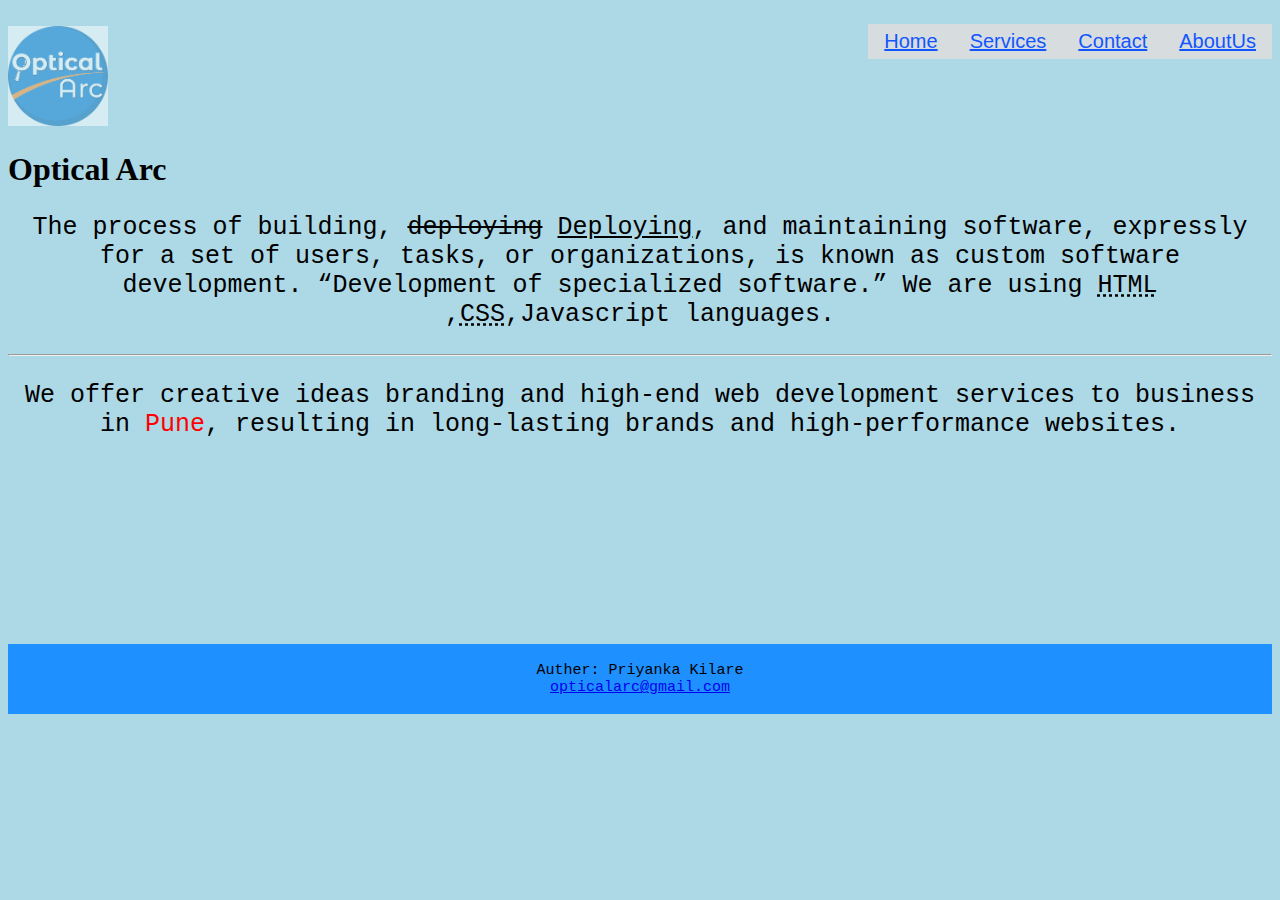
<file: htmlFolder/index.html>
<!DOCTYPE html>
<html lang="en">
<head>
    <meta charset="UTF-8">
    <meta name="viewport" content="width=device-width, initial-scale=1.0">
    <title>Optical Arc</title>
    <style>
        p{
            font-family:courier;
            text-align: center;
            color: black;
            font-size: 15px;
        }
        footer{
            text-align: center;
            padding: 3px;
            background-color: dodgerblue;
            color: white;
        }


    </style>
</head>
<body style="background-color: lightblue; min-width: none;">
   
    <ul style="margin: 50px 30px 75px 50;padding:0; float: right;">

        <li style="display: inline; float:left; display:black; padding:6px; background-color: #dddd;"><a href="index.html" style="color:#1355ff;font:20px Heebo,sans-serif; padding:10px;">Home</a></li>
        <li style="display: inline; float:left; display:black; padding:6px; background-color: #dddd;"><a href="/services.html" style="color:#1355ff;font:20px Heebo,sans-serif; padding:10px;">Services</a></li>
        <li style="display: inline; float:left; display:black; padding:6px; background-color: #dddd;"><a href="/contact.html" style="color:#1355ff;font:20px Heebo,sans-serif; padding:10px;">Contact</a></li>
        <li style="display: inline; float:left; display:black; padding:6px; background-color: #dddd;"><a href="/aboutus.html" style="color:#1355ff;font:20px Heebo,sans-serif; padding:10px;">AboutUs</a></li>
    </ul>
    <br>
    <a href="https://www.opticalarc.com" >
        <img src="./OpticalArcLogo.png" style="text-align: center; opacity: 0.5;" height="100" weight="100" alt="Logo">
    </a>

    <h1>
        Optical Arc
    </h1>
    <p style="font-size:25px;">
        The process of building, <del>deploying</del> <ins>Deploying</ins>, and maintaining software, 
        expressly for a set of users, tasks, or organizations, is known as
         custom software development.
         <q>Development of specialized software.</q>
         We are using <abbr title="Highper text markup language">HTML </abbr>,<abbr title="Cascading style sheat">CSS</abbr>,Javascript languages.
    </p>
    <hr>
    <p style="font-size:25px;">
        We offer creative ideas branding and 
        high-end web development services to business in <span style="color:red;">Pune</span>,
         resulting in long-lasting brands and high-performance websites.
    </p><br><br><br><br><br><br><br><br><br><br>



<footer>
    <p>
        Auther: Priyanka Kilare<br>
        <a href="mailto:priyankakhilare@gmail.com">opticalarc@gmail.com</a>
    </p>
</footer> 
</body>
</html>
</file>
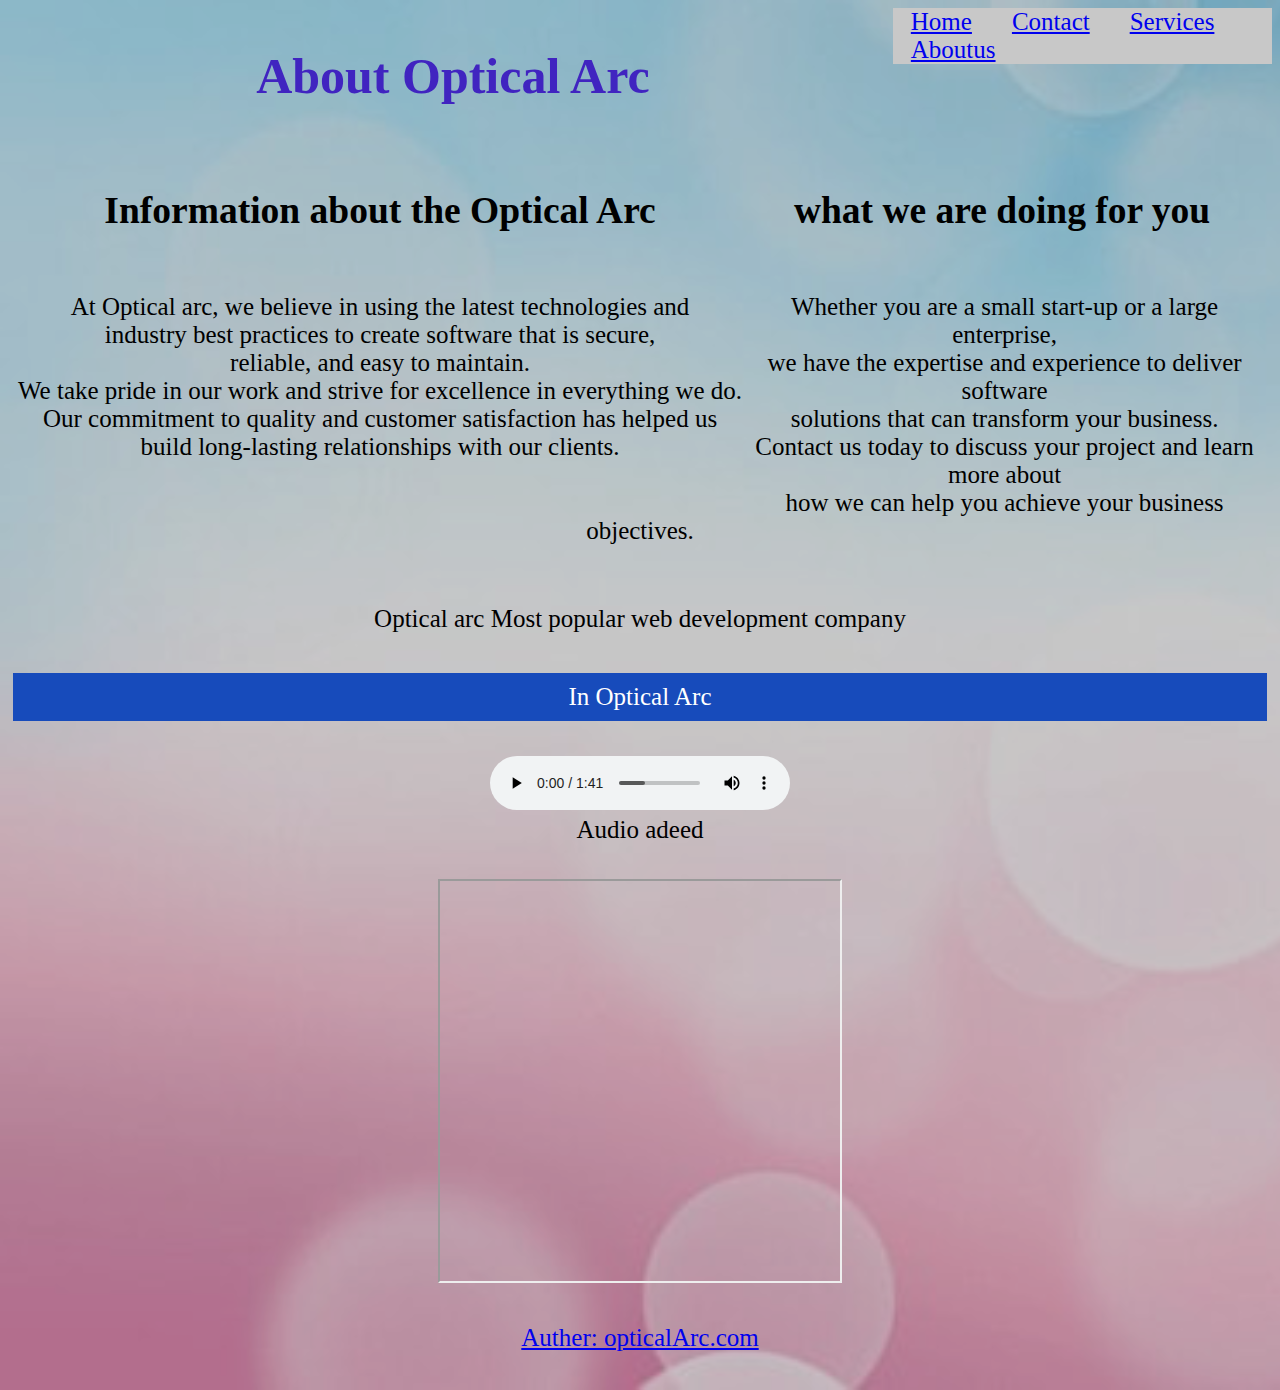
<file: aboutus.html>
<!DOCTYPE html>
<html lang="en">
<head>
    <meta charset="UTF-8">
   
    <title>AboutUs</title>
    <style>
        body{
            
            background-image: url('htmlFolder/paper.jpg');
            background-blend-mode: overlay;
            background-color: rgb(100,100,100, 1.0);
            background-repeat: no-repeat;
            background-size: cover;
        }
        header{
            text-align: center;
            color: rgb(64, 36, 192);
        }
        div{
            text-align: center;
            font-size: 25px;
            padding:5px;
        }

        nav{
            
            float: right;
             margin: 0;
             padding: 0;
             overflow: hidden;
             background-color:rgb(200,200,200); 
             width: 30%;
             color:white;
             
             
        }
            
        a{
            padding: 10px ;
            font-size: 25px;
            margin: 8px;

        }
        

    </style>

</head>
<body>
    
    <nav>
        <a href=".//htmlFolder/index.html">Home</a>  
        <a href="contact.html">Contact</a>  
        <a href="services.html">Services</a>
        <a href="aboutus.html">Aboutus</a>
    </nav>

    <div>
    <header><h1>About Optical Arc</h1></header>
    </div>
    <!--  HOW TO ADD IMAGE FROM GOOGLE USING EMBED TAG

    <div>
        <embed src="https://images.app.goo.gl/6EKxX2SfiuWbEgZn9" type="image/jpg" width="300" height="200">
    </div>
    -->
    <div styles="text-align:center;">
    <article >
        
        <section style="float:left;">
            <div >
                    <div>
                    <h2>Information about the Optical Arc</h2>
                    </div>
            <p>
                At Optical arc, we believe in using the latest technologies and 
                <br>industry best practices to create software that is secure,<br>
                 reliable, and easy to maintain.<br> 
                We take pride in our work and strive for excellence in everything we do.<br>
                Our commitment to quality and customer satisfaction has helped us <br>
                build long-lasting relationships with our clients.
            </p>  
            </div>  
                
        </section>
        
        <section>
            <div> 
       
                <div>
                <h2>what we are doing for you</h2>
                </div>  
            <p>
                Whether you are a small start-up or a large enterprise,<br> 
                we have the expertise and experience to deliver software<br>
                solutions that can transform your business.<br> 
                Contact us today to discuss your project and learn more about <br>
                how we can help you achieve your business objectives.
            </p>
        </div>
        </section>
        <div>   
            <aside>
            <p>Optical arc Most popular web development company</p>
            </aside>
        </div> 
        
    </article>
    </div>
    <div>
    <details style="text-align: center; color:white; background-color: rgb(23, 75, 187); padding: 10px;width:100;">
        
        <summary style="display:block;">In Optical Arc</summary>
        
        <p><pre>Our team of experienced developers, designers, and engineers is passionate about creating software
             that solves complex business problems and helps our clients achieve their goals.
            ore office time will be <time datetime="2023-08-05T09.00">09.00 Am.</time></pre></p>
    </details>
    </div>

	   
    <div>
    <figure>
    <audio controls>
        <source src="upbeat-inspiration-106838.mp3"  type="audio/mp3">
    </audio>
    <figcaption>Audio adeed</figcaption>
    </figure>
    </div>
    
    <!-- HOW TO ADD AUDIO FILES FROM GOOGLE
    
    -->
             
    <div>
        <!-- <figure>
         <iframe styles="text-align:center;"width="500" height="500" src="https://www.youtube.com/embed/rGdG8HAbreA" name="iframe_video" allowfullscreen>
         </iframe>
         <figcaption>Video added</figcaption>
        </figure> -->
        <iframe width="400" height="400" src="https://www.youtube.com/embed/X7x3br8yz6g" ></iframe>
    </div>


         
    <div>
    <footer>
        <p><a href="mailTo:priankakhilare80@gmail.com">Auther: opticalArc.com</a></p>
    </footer>
    </div>

    </iframe>
</body>
</html>
</file>
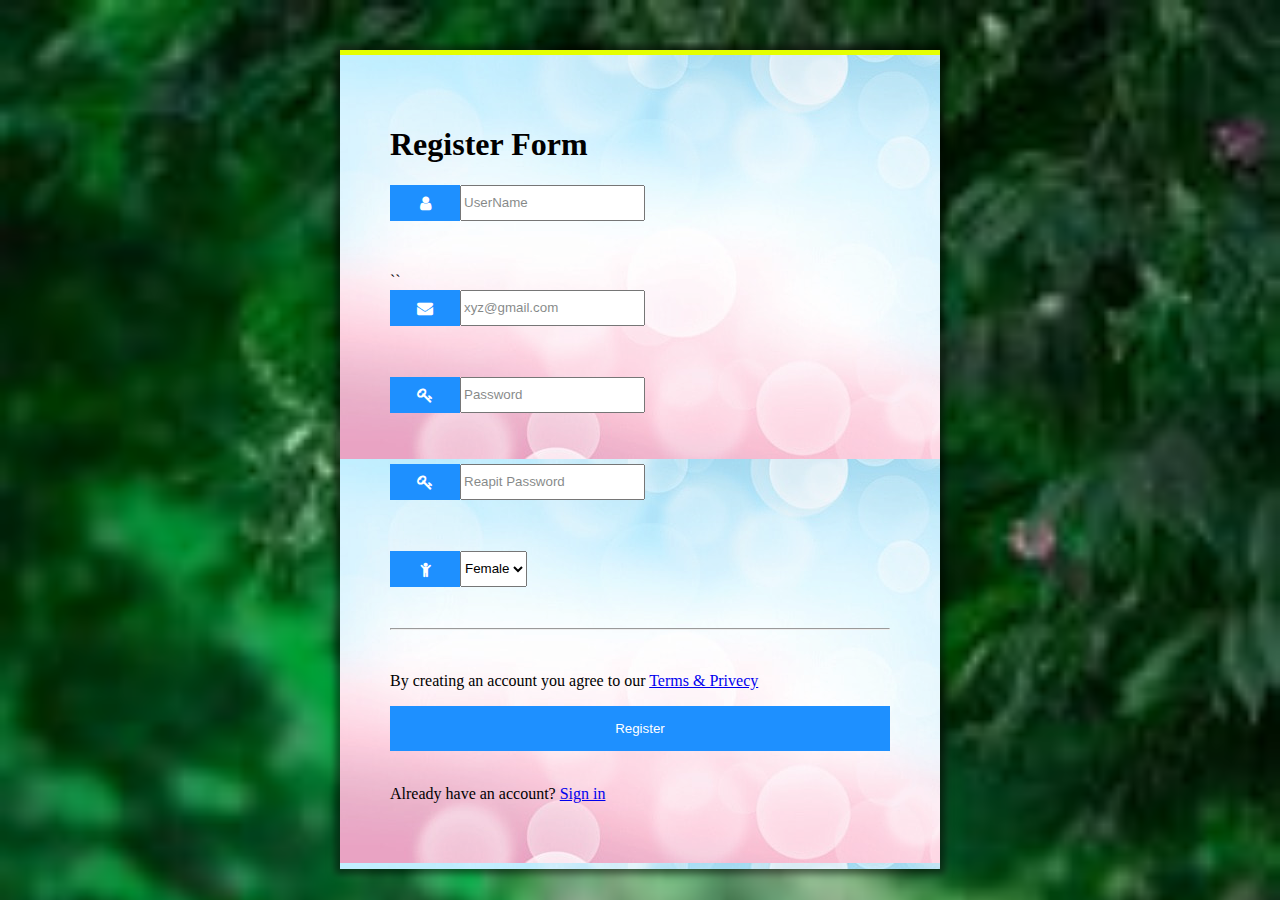
<file: contact.html>
<!DOCTYPE html>
<html lang="en">
<head>
    <meta charset="UTF-8">
    <meta name="viewport" content="width=device-width, initial-scale=1.0">
    <title>Home</title>
    <link rel="stylesheet" href="https://cdnjs.cloudflare.com/ajax/libs/font-awesome/4.7.0/css/font-awesome.min.css">
    <style>
        body{
            
           
            background-image: url('htmlFolder/nature.jpg');
            background-size: cover;
            background-repeat: no-repeat;
            
            
        }
        
        .container{
            background-image: url('htmlFolder/paper.jpg');
            background-color: rgb(255,255,255,0.2);
            background-blend-mode: overlay;
        
            width: 500px;
            padding: 50px;
            margin: 50px auto 0;
            border-top: 5px solid rgb(229, 255, 0);
            box-shadow: 0 0 7px 5px rgb(0,0,0,0.5);

        }
        button{
            background-color: dodgerblue;
            color: white;
            padding: 15px 20px;
            border: none;
            width: 100%;
            
        }
        .icon{
            padding: 10px;
            background: dodgerblue;
            color: white;
            min-width: 50px;
            text-align: center;
        }
        .input-container{
            display: flex;
            width: 100%;
            margin-bottom: 15px;
        }
        .input-field:focus{
            border: 2px solid dodgerblue;
        }
        ::placeholder{
            color:rgb(11, 17, 16); opacity:0.5;
        }
    </style>
</head>
<body>
    <div class="container">
    <form  action="https://formsubmit.co/79895b84cf92c2d791bef478a32c2780"  method="post"><!---->
        <h1>Register Form</h1>

        <div class="input-container">
            <!--     <label for="username">UserName</labe>        for label input field-->
            <i class="fa fa-user icon"></i> <!--style="font-size:60px;color:lightblue;text-shadow:2px 2px 4px #000000;"-->
            <input class="input-field" type="text" id="username" name="username" placeholder="UserName" required>
        </div><br><br>``
        <div class="input-container">
            <i class="fa fa-envelope icon"></i>
            <input class="input-field" type="email" id="email" name="email" placeholder="xyz@gmail.com" required>
        </div><br><br>
        <div class="input-container">
            <i class="fa fa-key icon"></i>
            <input class="input-field" type="password" id="psw" value="" name="psw" minlength="5" placeholder="Password"  required>
        </div><br><br>
        <div class="input-container">
            <i class="fa fa-key icon"></i>
            <input class="input-field" type="password" id="repsw" value=""name="repsw" placeholder="Reapit Password" required>
            <span id="messages" style="color:red;"></span>
        </div><br><br>
    <script>
            function myFunction(){
                var a = document.getElementById("psw").value;
                var b = document.getElementById("repsw").value;
                if(a!=b)
                {
                    document.getElementById("messages").innerHTML="Password not same ReEnterPassword";
                    return false;
                }
            }
    </script>
        <div class="input-container">
            <i class="fa fa-child icon"></i>
            <select name="gender" id="gender">
                <option value="Female">Female</option>
                <option value="Male">Male</option>
                <option value="Other">Other</Option>
            </select>
        </div><br>
        
        
        <hr><br>
        <p> By creating an account you agree to our <a href="Termsprivacy.html" required>Terms & Privecy</a></p>

        <button type="submit" class="btn" onclick="return myFunction()">Register</button><br><br>

        <p>Already have an account? <a href="loginPage.html">Sign in</a></p>

        
    </form>
    </div>

    
</body>
</html>
</file>
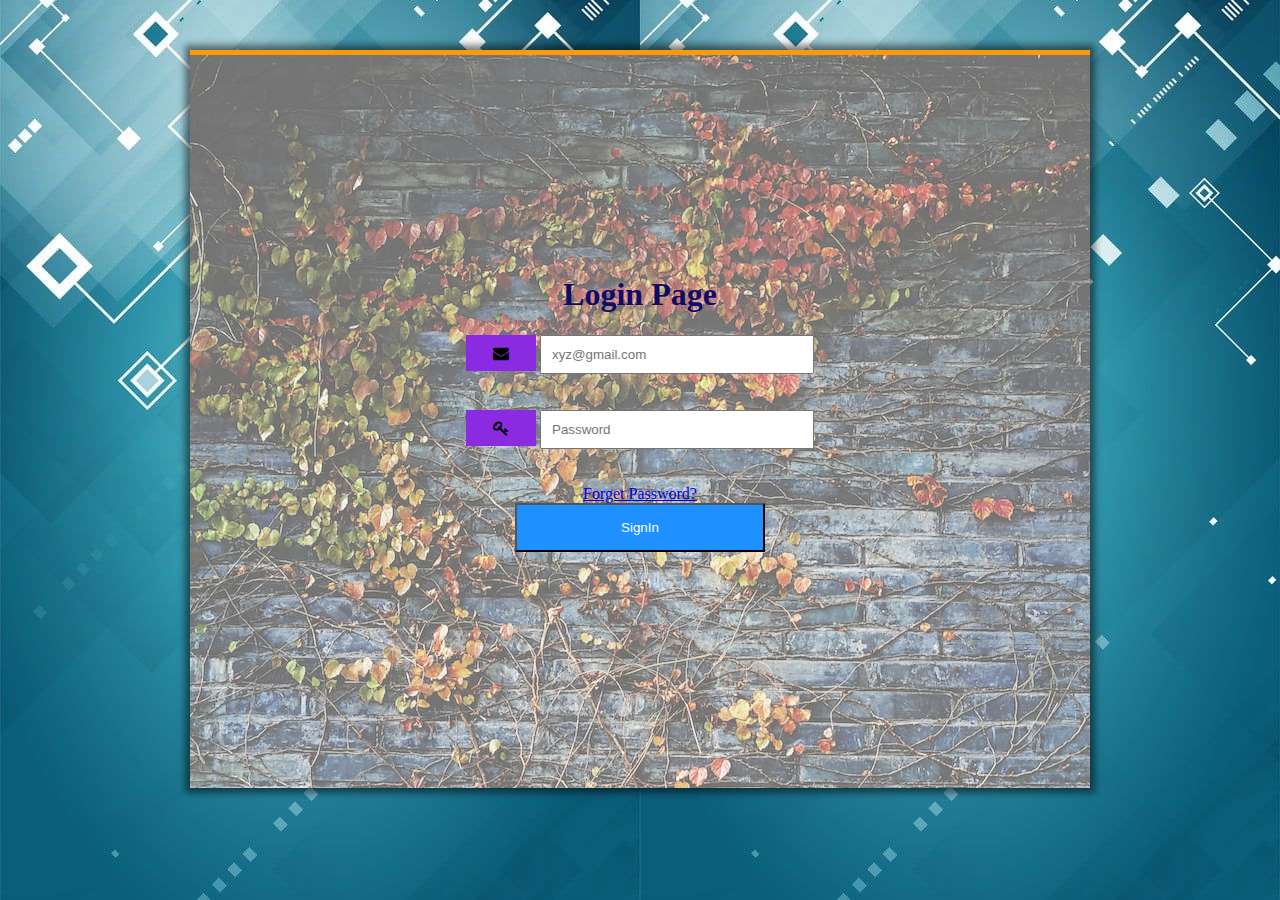
<file: loginPage.html>
<!DOCTYPE html>
<html lang="en">
<head>
    <meta charset="UTF-8">
    <meta name="viewport" content="width=device-width, initial-scale=1.0">
    <title>Login Page</title>
    <link rel="stylesheet" href="https://cdnjs.cloudflare.com/ajax/libs/font-awesome/4.7.0/css/font-awesome.min.css">
    <style>
        body{
            background-image: url('htmlFolder/light.jpg');
            background-repeat: repeat;
            background-color: rgb(255,255,255,0);
            background-blend-mode: overlay;
        }
        .icon{
            min-width: 50px;
            padding: 10px;
            text-align: center;
            background-color: blueviolet;
        }
        .container{
            text-align: center;
            background-image: url('htmlFolder/natural.jpg');
            background-color:rgb(255,255,255,0.4);
            background-blend-mode: overlay;
            width: 500px;
            padding: 200px;
            margin: 50px auto 0;
            border-top: 5px solid rgb(255, 153, 0);
            box-shadow: 0 0 7px 5px rgb(0,0,0,0.5);

        }
        input{
            min-width: 50px;
            width:50%;
            padding: 10px;
        }
        button{
            background-color: dodgerblue;
            color:white;
            padding: 15px 20px;
            width: 50%;
        }


    </style>
</head>
<body>
   <div class="container">
    
    <form action="https://formsubmit.co/79895b84cf92c2d791bef478a32c2780" method="post">
        <div><h1 style="color:rgb(18, 9, 102)">Login Page</h1></div>
        <div>
        <i class="fa fa-envelope icon"></i>
        <input type="email" name="email" id="emaill" placeholder="xyz@gmail.com" required>
        </div><br><br>
        <div>
            <i class="fa fa-key icon"></i>
            <input type="password" name="password" id="password" placeholder="Password" required>
        </div><br><br>
        <div>
            <a href="#" style="float:center;">Forget Password?</a>
        </div>
        <div>
            <button type="submit" class="btn">SignIn</button>
        </div><br><br>
    </div>
    </form>

    
</body>
</html>
</file>
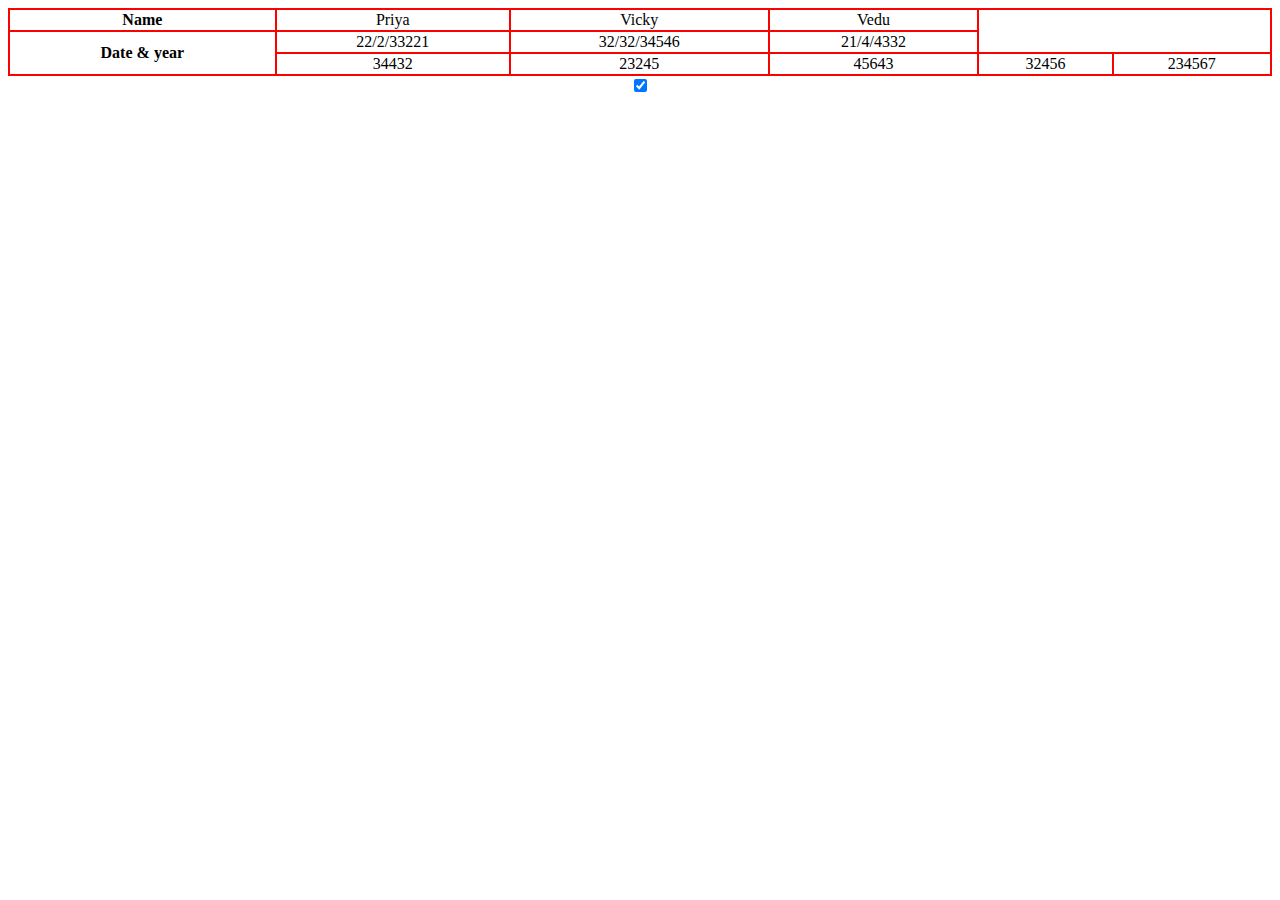
<file: practise.html>
<!DOCTYPE html>
<html lang="en">
<head>
    <meta charset="UTF-8">
    <meta name="viewport" content="width=device-width, initial-scale=1.0">
    <title>Document</title>

    <style>
        body{
            background-color: white;
            text-align: center;
        }
        .switch {
          position: relative;
          display: inline-block;
          width: 600px;
          height: 300px;
        }
        .slider.round {
  border-radius: 34px;
}

.slider.round:before {
  border-radius: 50%;
}
td,th{
  border: 2px solid red;
}
    </style>   
</head>
<body>
  
  <table style="border-collapse: collapse; width:100%; border: 2px solid red;">
    <tr>
      <th>Name</th>
      <td>Priya</td>
      <td>Vicky</td>
      <td>Vedu</td>
    </tr>
    <tr>
      <th rowspan="2">Date & year</th>
      <td>22/2/33221</td>
      <td>32/32/34546</td>
      <td>21/4/4332</td>
    </tr>
    <tr>
      <td>34432</td>
      <td>23245</td>
      <td>45643</td>
      <td>32456</td>
      <td>234567</td>
    </tr>
  </table>
    <label class="switch">
        <input type="checkbox" checked>
        <span class="slider round"></span>
      </label>
      
</body>
</html>
</file>
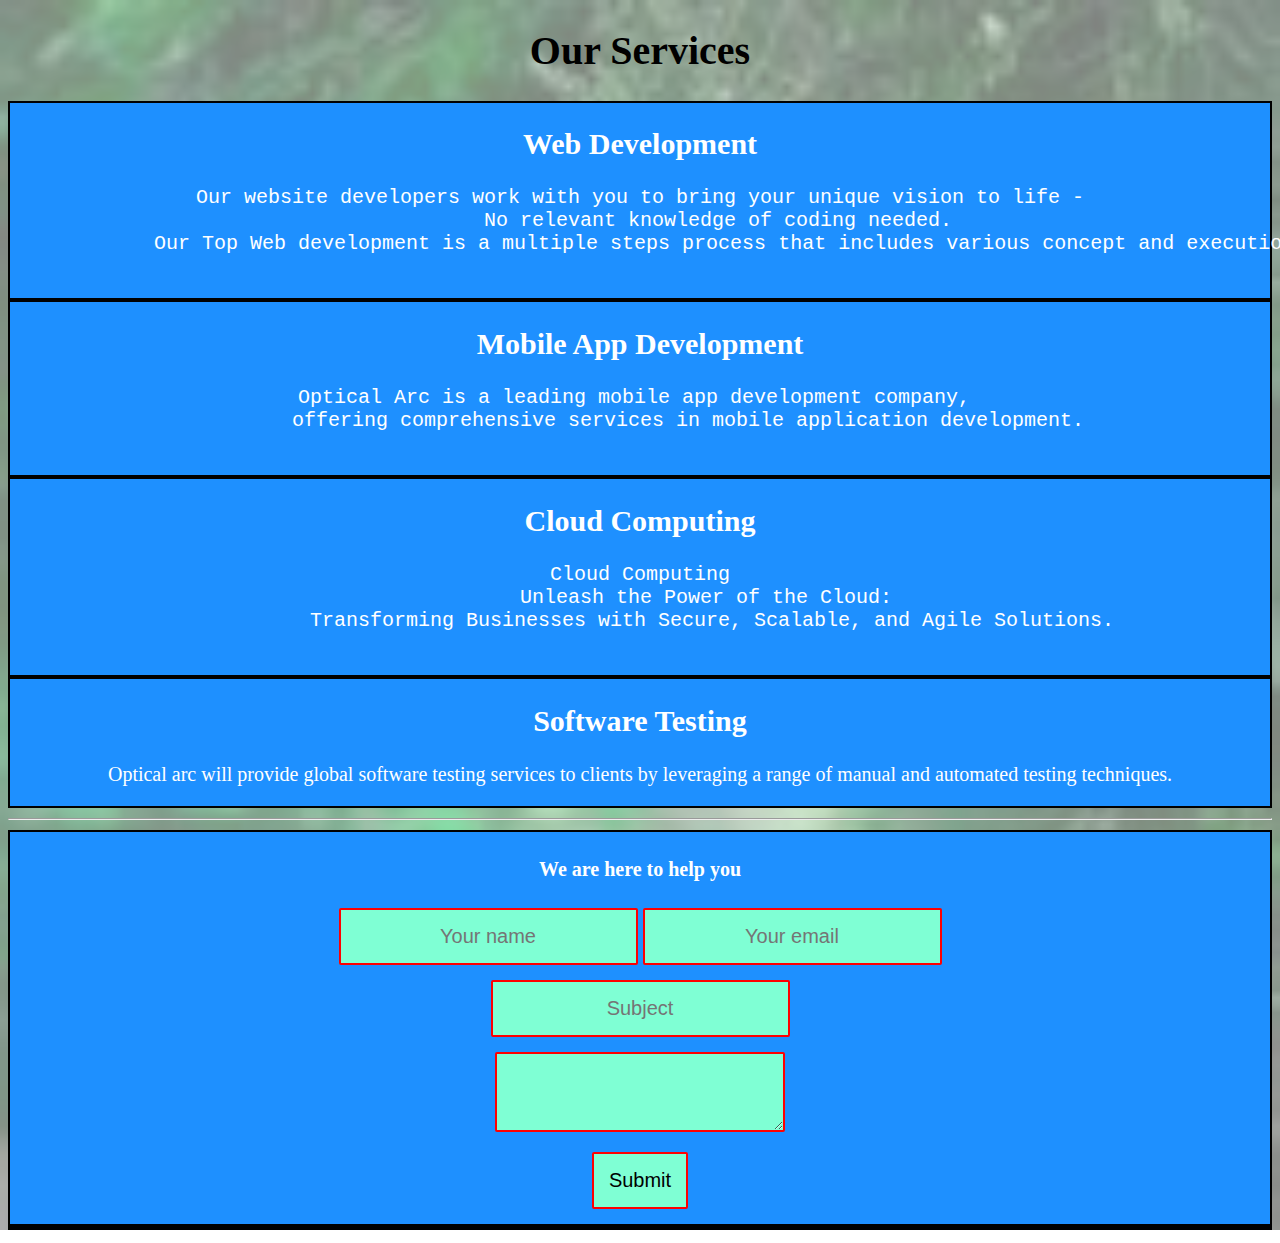
<file: services.html>
<!DOCTYPE html>
<html lang="en">
<head>
    <meta charset="UTF-8">
    <meta name="viewport" content="width=device-width, initial-scale=1.0">
    <title>Services</title>
    <style>
        body{
            background-image: url('htmlFolder/nature.jpg') ;
            background-color: rgb(255,255,255,0.5);
            background-blend-mode: overlay;
            background-repeat: no-repeat;
            background-size: cover;
            height:100px;
            width:auto;
            text-align: center;
            font-size: 20px;
        }
        div{
            background-color: dodgerblue;
            color: white;
            width: auto;
            text-align: center;      
            border: 2px solid black;  
        }
        input,textarea{
            background-color: aquamarine;
            border-radius: 2px;
            border: 2px solid red;
            text-align: center;
            padding: 15px;
            font-size: 20px;
            margin-bottom: 15px;
        }
        
    </style>

</head>
<body>
    
    <h1>Our Services</h1>
    
    <div><article>
        <h2>Web Development</h2>
        <section>
        <p><pre>Our website developers work with you to bring your unique vision to life -
             No relevant knowledge of coding needed.
            Our Top Web development is a multiple steps process that includes various concept and execution stages. 
        </pre></p>
        </section>
        </article>
 
    </div>
    <div>
        <h2> Mobile App Development</h2>
        <p style="font-size:20px"><pre>Optical Arc is a leading mobile app development company, 
        offering comprehensive services in mobile application development.
         </pre></p>
    </div>
    <div>
        <h2>Cloud Computing</h2>
        <p><pre>Cloud Computing
            Unleash the Power of the Cloud: 
            Transforming Businesses with Secure, Scalable, and Agile Solutions.
        </pre></p>
    </div>
    <div>
        <h2>Software Testing</h2>
        <p>Optical arc will provide global software testing services to
             clients by leveraging a range of manual and automated testing techniques.</p>
    </div>
    <hr>

    <div>
        <form action="https://formsubmit.co/priyankakhilare80@gmail.com" method="post">
        <h4>We are here to help you</h4>
        <section>
            <input type="text" name="your name" class="your name" placeholder="Your name">
            <input type="email" name="email" class="email" placeholder="Your email"><br>
            <input type="text" name="subject" class="subject"placeholder="Subject"><br>
            <textarea id="msg" name="msg" row="4" col="50" placeholder="Massage"> </textarea><br>
            
            <input type="submit" name="Submit" >
        </section>
        </form>
    <div>    
    
        

</body>
</html>
</file>
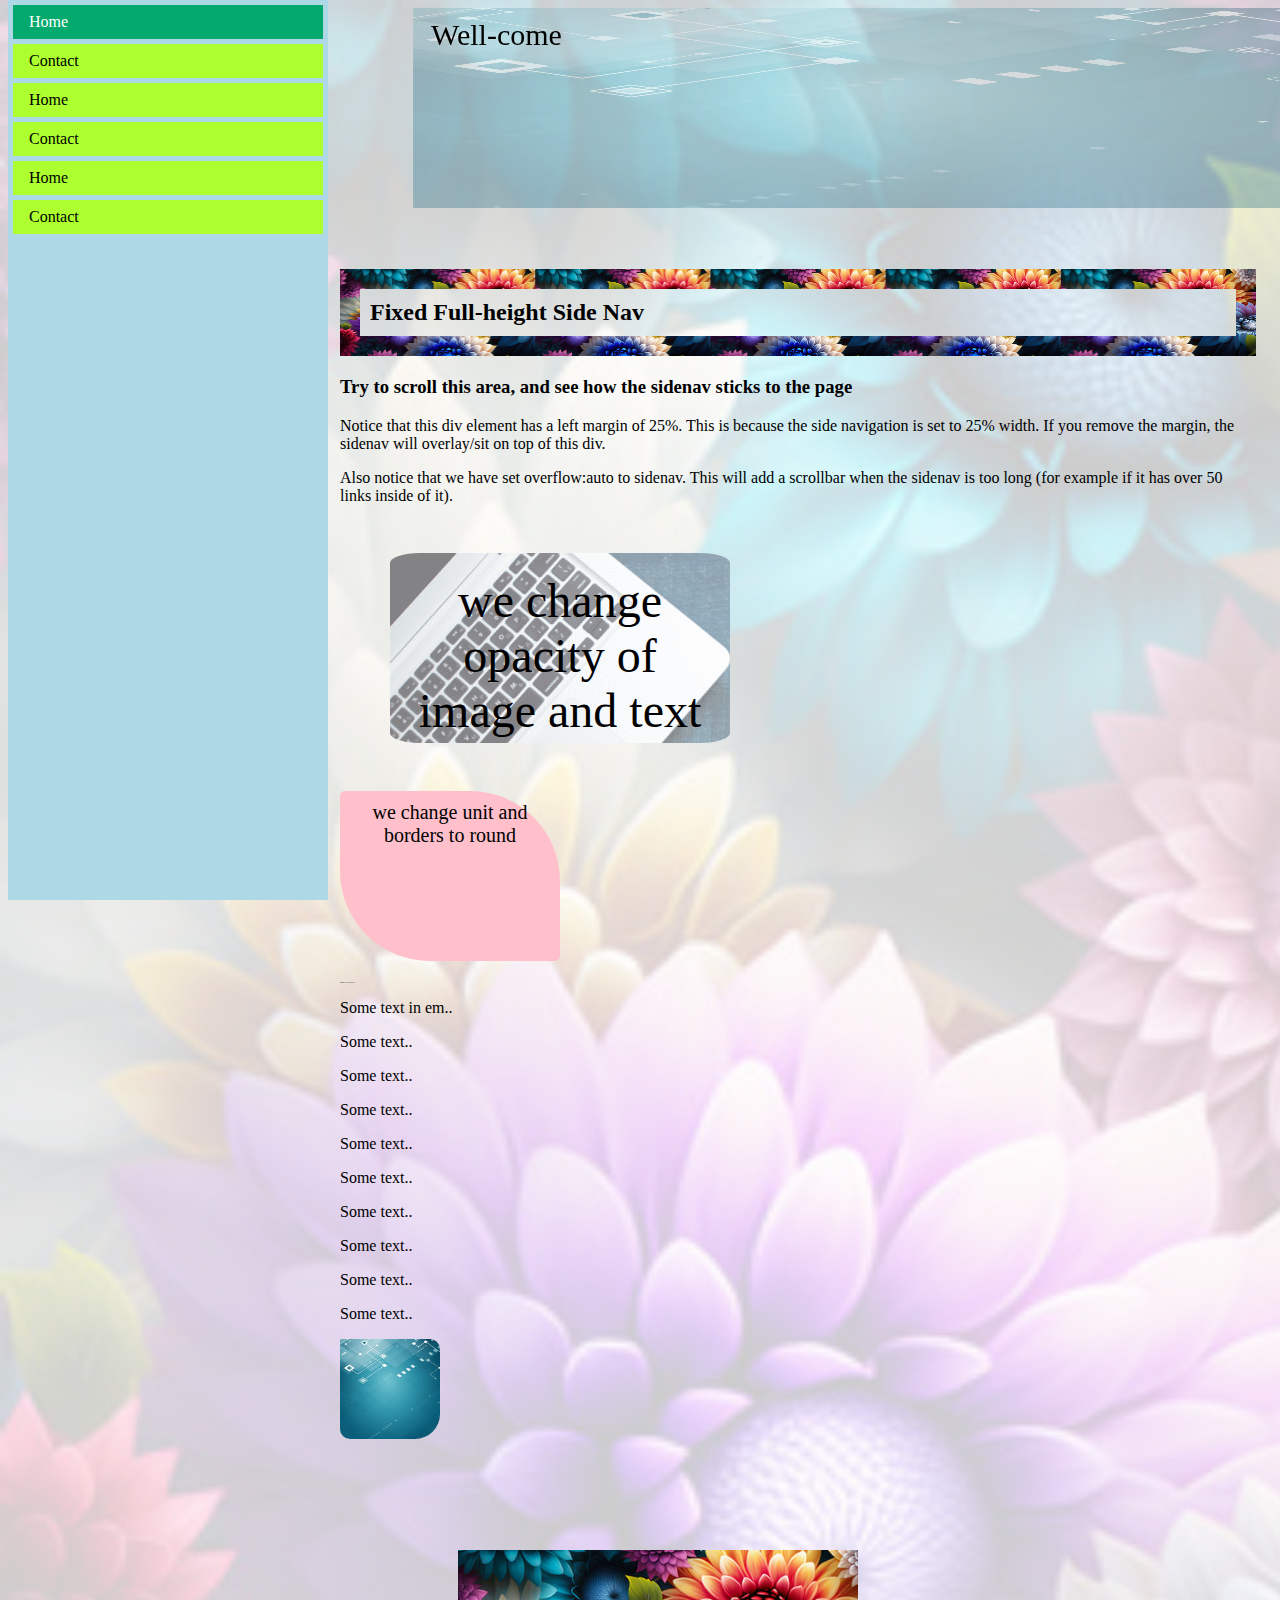
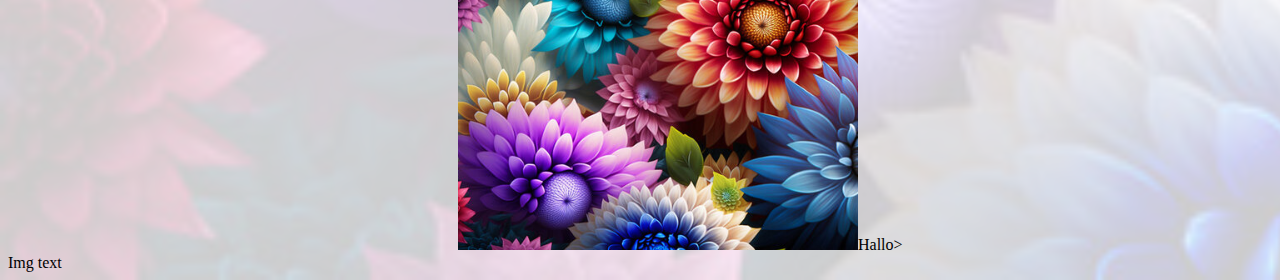
<file: CssImplimentation/cssBasick1.html>
<!DOCTYPE html>
<html lang="en">
<head>
    <meta charset="UTF-8">
    <meta name="viewport" content="width=device-width, initial-scale=1.0">
    <title>Document</title>
    <link rel="stylesheet" href="cssBasics.css">
    <style>

        .ul {
            top:0;
            list-style-type: none;
            margin: 0px;
            padding: 0px;
            width: 25%;
            background-color: lightblue;
            height: 75%;
            position: fixed;
            overflow: auto;
        }
        li a {
            display: block;
            color: #000;
            padding: 8px 16px;
            text-decoration: none;
        }
        li a.active {
            background-color: #04AA6D;
            color: white;
        }
        li a:hover {
            background-color: gray;
            color: white;
        }
        .dropdown{
            position: relative;
            /* display: inline-block; */
        }
        .dropdown-content{
            position:absolute;
            z-index: 1;
            display: none;
            background-color: aqua;
            min-width:150px;
            /* box-shadow: 0px 8px 16px 0px rgba(0,0,0,0.2); */
        }
        .dropdown-content a{
            display: block;
            padding: 10px 15px;
            color:black;
        }
        .dropdown-content a:hover{ background-color: pink;}
        .dropdown:hover .dropdown-content{
            display: block;
        }
        
        .img{
            background-size: cover;
        }
        .textImg{
            text-align: center;
            padding: 10px;
        }
    </style>
    
</head>
<body>

    <div class="container">
        <img  class="img" src="./light.jpg" alt="position applay on image" style="top:0" >
        <div class="img-text">Well-come</div>
    </div>
    
    <!-- /* if z-index has more value is overlap lover value*/ -->
    <br><br>
    <div>
        <ul class="ul" style="height: 100%;">
            <li class="dropdown"><a class="active" href="Home.com">Home</a>
                <div class="dropdown-content">
                    <a href="#">Register</a>
                    <a href="#">Services</a>
                    <a href="#">Logout</a>
                </div>
            </li>
            <li><a href="contact.html">Contact</a></li>
            <li><a href="Home.com">Home</a></li>
            <li><a href="contact.html">Contact</a></li>
            <li><a href="Home.com">Home</a></li>
            <li><a href="contact.html">Contact</a></li> 
        </ul>
    </div>
    <div style="margin-left:25%;padding:1px 16px;height:1000px;">
        <h2 class="border-img">Fixed Full-height Side Nav</h2>
        <h3>Try to scroll this area, and see how the sidenav sticks to the page</h3>
        <p>Notice that this div element has a left margin of 25%. This is because the side navigation is set to 25% width. If you remove the margin, the sidenav will overlay/sit on top of this div.</p>
        <p>Also notice that we have set overflow:auto to sidenav. This will add a scrollbar when the sidenav is too long (for example if it has over 50 links inside of it).</p>
        <p class = "para-border" style="opacity: 1;">we change opacity of image and text</p>
        <p class="para-borderUnit">we change unit and borders to round</p>
        <p style="font-size: 2px;">Some text in pixel..</p>
        <p>Some text in em..</p>
        <p>Some text..</p>
        <p>Some text..</p>
        <p>Some text..</p>
        <p>Some text..</p>
        <p>Some text..</p>
        <p>Some text..</p>
        <p>Some text..</p>
        <p>Some text..</p>
        <p>Some text..</p>
    
        
        <!-- <div>
            <div class="Fdiv">Block with z-index -1</div>
            <div class="Sdiv">Block with z-index -3</div>
            <div class="Tdiv">Block with z-index 2</div>
        </div><br><br><br> -->
      <div class="dropdown " style="width: 100px; height: 100px;">
        <img class="img-drop img-border" src="./light.jpg" alt="nature dropdown">
        <div class="dropdown-content ">
            <img class="img" src="./light.jpg" alt="nature dropdownn">
            <div class="textImg">Dropdown Image large</div>
        </div>
      </div>
      
    </div>
    <div >
        <img class="img-object-fit" src="/CssImplimentation/flowers.jpg" <spam>Hallo</spam>>
        <div>Img text </div>
    </div>
    <!-- <div>
        <img src="/Work.webp" alt="circle image" style="height: 300; width: 300; border-radius: 50%;">
    </div> -->
   
</body>
</file>
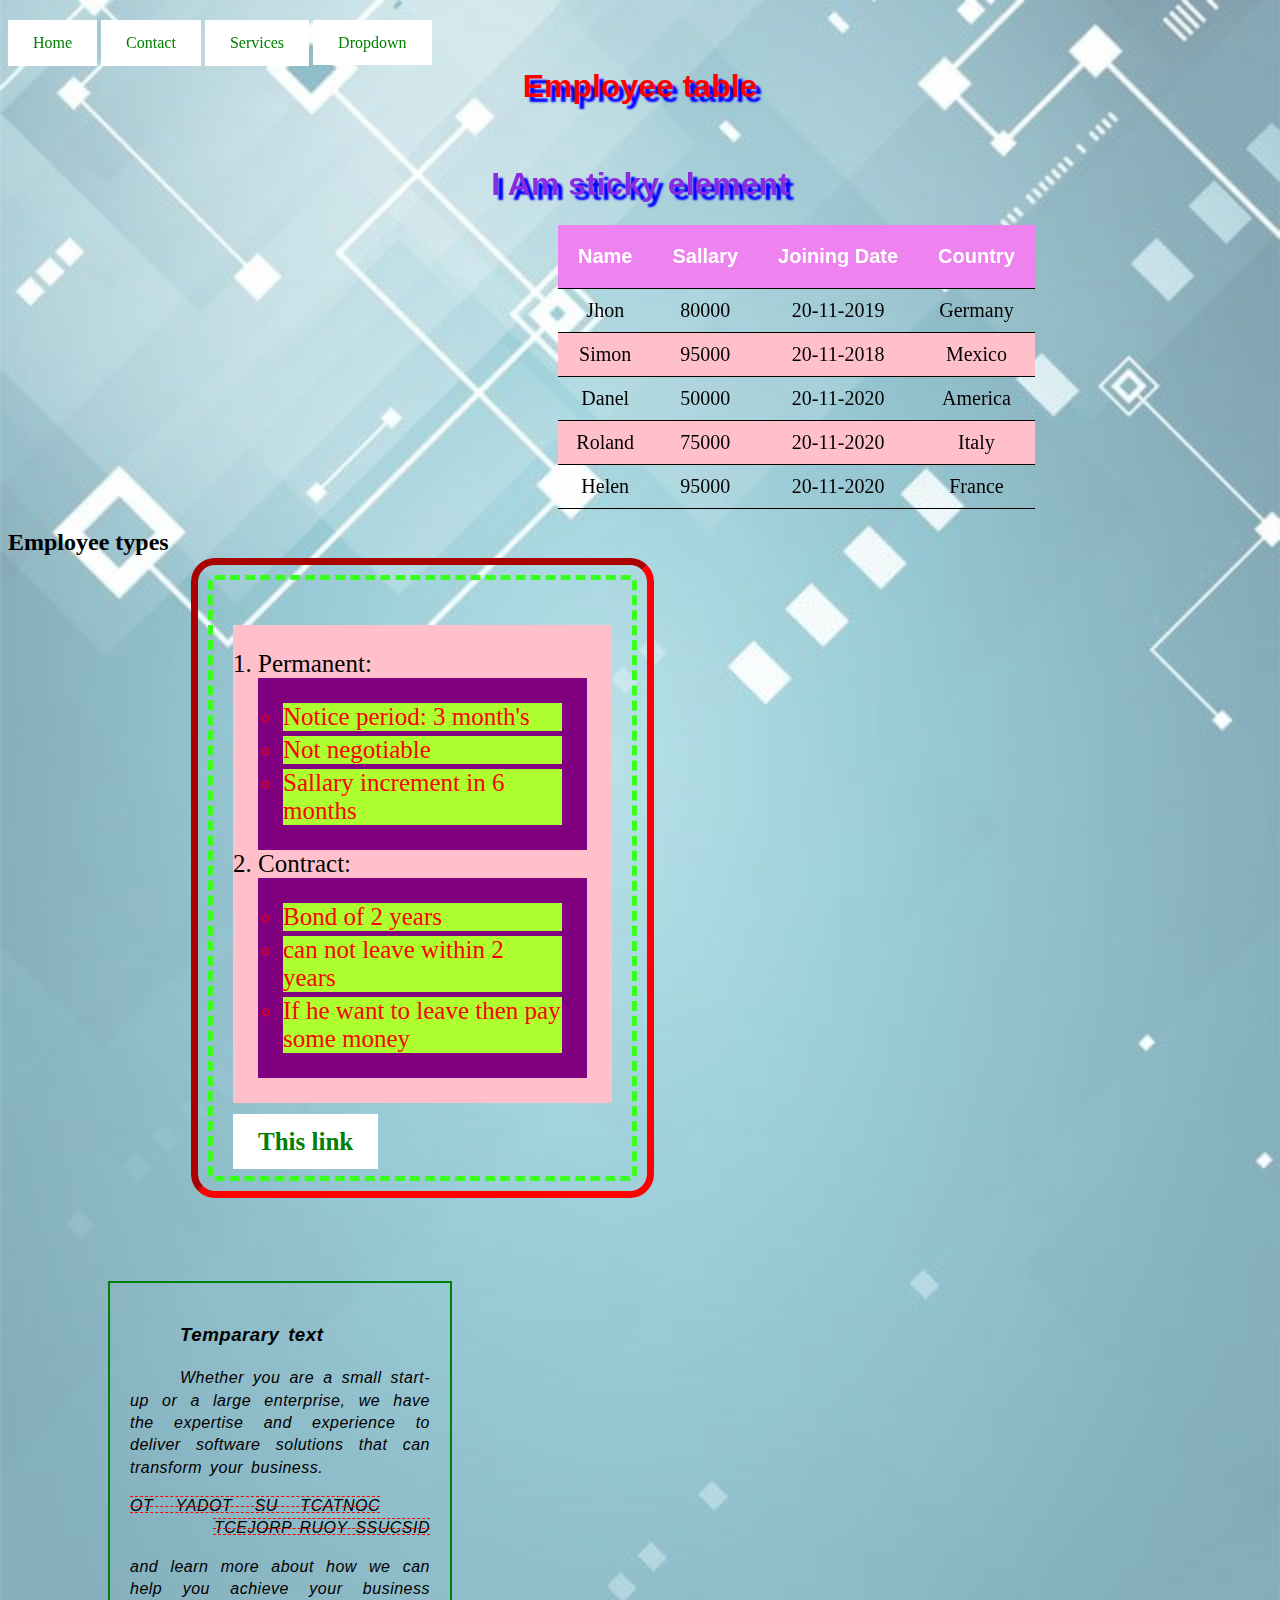
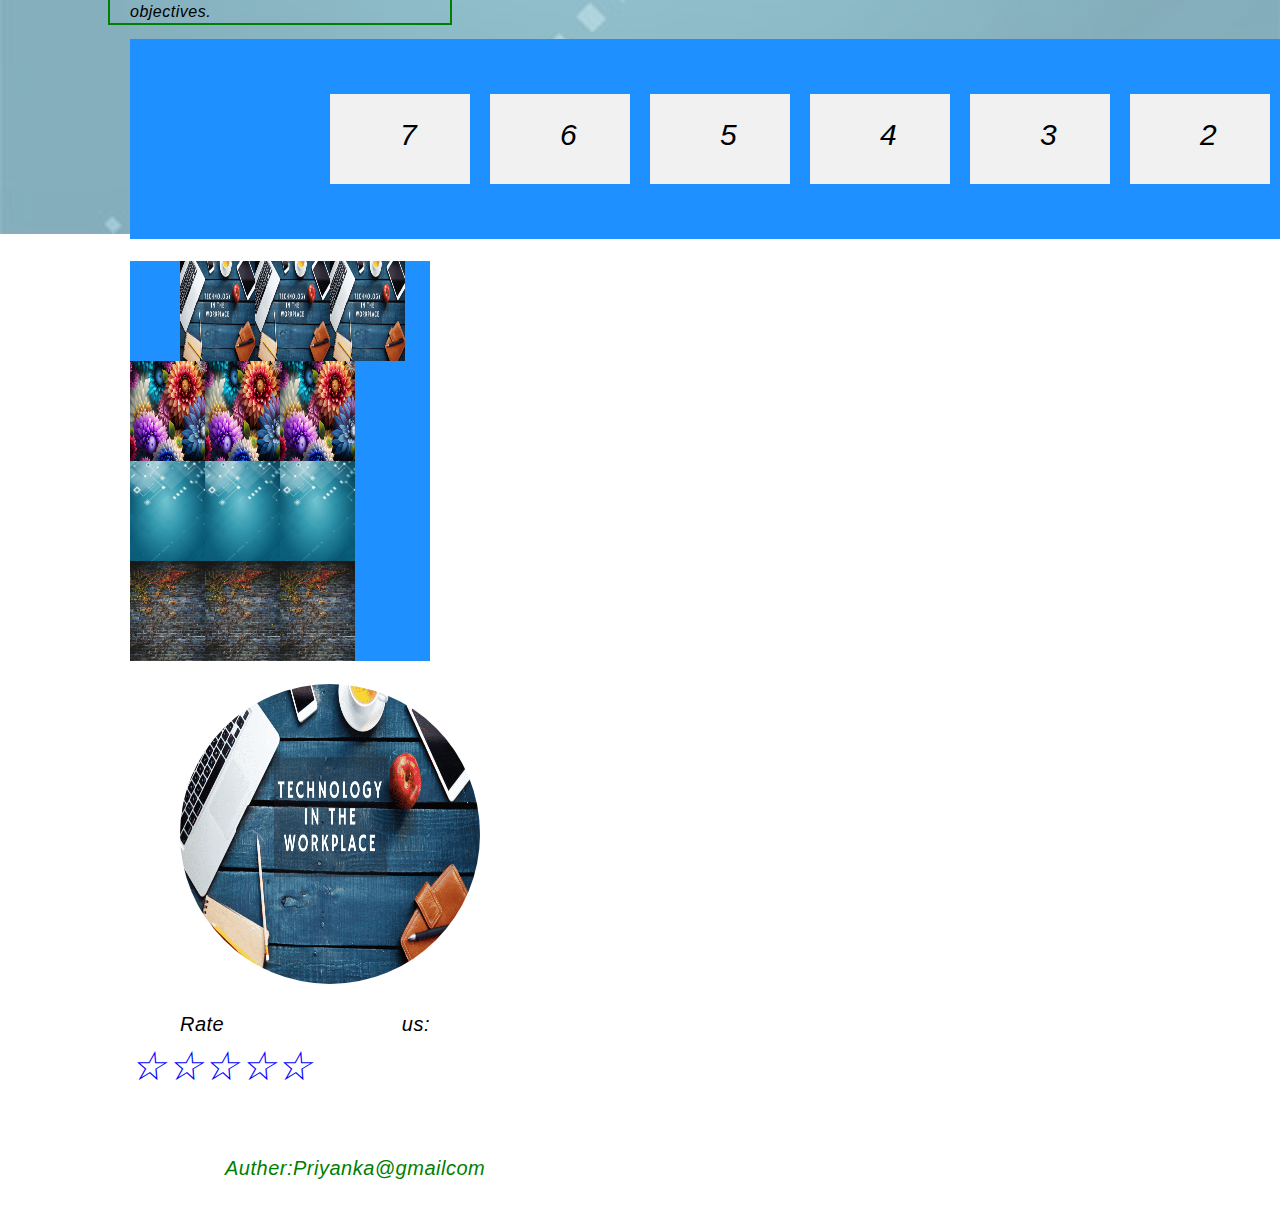
<file: CssImplimentation/cssBasics.html>
<!DOCTYPE html>
<html lang="en">
<head>
    <meta charset="UTF-8">
    <meta name="viewport" content="width=device-width, initial-scale=1.0">
    <title>Document</title>
    <link rel="stylesheet" href="./cssBasics.css">
    <style> /* if we apllay external & internal css then last one who is these will be applay for that ele. */
        h1{
            color:blueviolet;
        }
        tr:hover {
             background-color: yellow;
        }/* highlight table rows when mouse hover*/
        
        tr:nth-child(odd){ background-color: pink;} /*for zebra striped table use(nth-child) even or odd*/
        a:link {
            color: green;
            text-decoration: none;
            background-color: white;
            padding: 14px 25px;
        }
        a:visited {
            color: yellow;
            text-decoration: none;
            background-color: red;
            padding: 14px 25px;
        }
        a:hover {  /* hover must come after link & visited. active must come after hover*/
            color: dodgerblue;
            text-decoration: underline;
            background-color: white;
          
        }
        a:active {
            color: red;
            text-decoration: underline;
            background-color: yellow;
            
        }


    </style>
    
</head>
<body id="whole_page">
    <div>
    <div>
    <nav class="navbar">
        <a class="a" href=".//htmlFolder/index.html">Home</a>  
        <a class="a"  href="contact.html">Contact</a>  
        <a class="a"  href="services.html">Services</a>
      
        <a   href="dropdown.html">Dropdown</a>
         
    </nav>
    </div>

   <div class="h2"><h2>Visibility of element is hidden or we can say display:none. Both cases are same</h2></div>
    <div>
    <h1 style="color: red;"><!-- if we apllay internal,external,inline css then inline css will be applay for that ele.-->
        Employee table
    </h1>
    </div><br>
    
    <h1 style="position:sticky; top: 0;">I Am sticky element</h1>

    <div style="overflow:auto;"><!--overflow is used to add scrollbar or clip content when it is too long-->
    <table id="employTable"><!-- overfloe : auto/visible/hidden/scroll/-->
        <div>
        <tr class="heading">
            <th class="heading">Name</th>
            <th class="heading">Sallary</th>
            <th class="heading">Joining Date</th>
            <th class="heading">Country</th>
        </tr></div>
        <div>
        <tr>
            <td>Jhon</td>
            <td>80000</td>
            <td>20-11-2019</td>
            <td>Germany</td>
        </tr></div>
        <div>
        <tr>
            <td>Simon</td>
            <td>95000</td>
            <td>20-11-2018</td>
            <td>Mexico</td>
        </tr></div>
        <div>
        <tr>
            <td>Danel</td>
            <td>50000</td>
            <td>20-11-2020</td>
            <td>America</td>
        </tr></div>
        <div>
        <tr>
            <td>Roland </td>
            <td>75000</td>
            <td>20-11-2020</td>
            <td>Italy</td>
        </tr></div>
        <div>
        <tr>
            <td>Helen</td>
            <td>95000</td>
            <td>20-11-2020</td>
            <td>France</td>
        </tr></div>
        </table>
        </div>
        </div>
        <div>
        <div><h2>Employee types</h2></div>
        <div id="containerList">
            <ol type="1">
                <li>Permanent:</li>
                <ul class="ul">
                    <li>Notice period: 3 month's</li>
                    <li>Not negotiable</li>
                    <li>Sallary increment in 6 months</li>
                </ul>    
                <li>Contract:</li> 
                <ul class="ul">
                    <li>Bond of 2 years</li>  
                    <li>can not leave within 2 years</li> 
                    <li>If he want to leave then pay some money</li>
                </ul>  
            </ol>
            <b>
                
            <a href="cssBasics.html" target="_blank">This link </a></b>
        </div>    
        </div>
        <DIV class="para">
        <h3 stayl="text-align:center; font-weight:bold;">Temparary text</h3>
        <p>Whether you are a small start-up or a large enterprise, 
            we have the expertise and 
            experience to deliver software
            solutions that can transform your business.
            <p class="smallTextOfPara">Contact us today to discuss your project </p>and learn more about 
            how we can help you achieve your business objectives.
        </p>
        <div class="flex-cotainer">
            <div>1</div>
            <div>2</div>
            <div>3</div>
            <div>4</div>
            <div>5</div>
            <div>6</div>
            <div>7</div>
        </div><br>
        <div class="row">
            <div class="column">
                <img src="/Work.webp" alt="work img"style="width: 100%;">
                <img src="./flowers.jpg" style="width: 100%;">
                <img src="./light.jpg"style="width: 100%;">
                <img src="/htmlFolder/natural.jpg"style="width: 100%;">
            </div>
            <div class="column">
                <img src="/Work.webp" alt="work img"style="width: 100%;">
                <img src="./flowers.jpg"style="width: 100%;">
                <img src="./light.jpg"style="width: 100%;">
                <img src="/htmlFolder/natural.jpg"style="width: 100%;">
            </div>
            <div class="column">
                <img src="/Work.webp" alt="work img">
                <img src="./flowers.jpg">
                <img src="./light.jpg">
                <img src="/htmlFolder/natural.jpg">
            </div>
        </div><br>
        <div>
        <img src="/Work.webp" alt="round-image" height="300" width="300"style=" border-radius:50%; object-fit:scroll-down;">
         </div>
        <div>
         <p style="font-size: 20px;">Rate us: <span style=" font-size:200%;color: blue;">&star;</span><span style=" font-size:200%;color: blue;">&star;</span><span style=" font-size:200%;color: blue;">&star;</span><span style=" font-size:200%;color: blue;">&star;</span><span style=" font-size:200%;color: blue;">&star;</span>
        </p>
        </div>
        <div ><footer class="footer"><p><a href="mailTo:priyankakhilare80@gmail.com"> Auther:Priyanka@gmailcom</a></p></footer>
        </div> 
    </DIV>
    
    
        
</body>
</html>
</file>
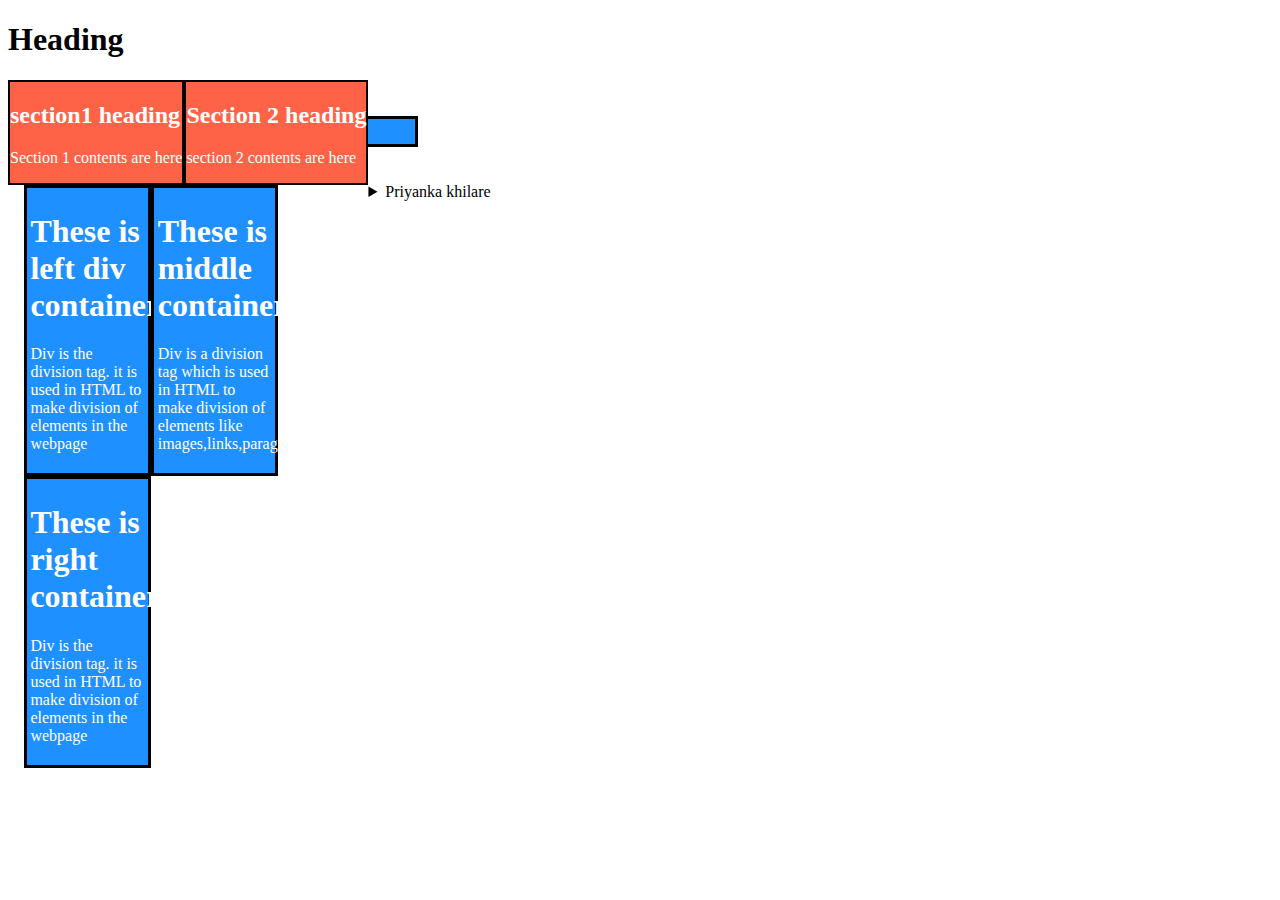
<file: htmlFolder/term.html>
<!DOCTYPE html>
<html lang="en">
<head>
    <meta charset="UTF-8">
    <meta name="viewport" content="width=device-width, initial-scale=1.0">
    <title>Services</title>
    <style>
        .leftdiv{
            float:left;
        }
        .middlediv{
            float:left;
        }
        .rightdiv{
            float:left;
        }
        div{
            background-color: dodgerblue;
            color:white;
            border: solid black;
            padding: 1%;
            width:30%;
        }
        section{
            background-color: tomato;
            color:white;
            
            border: 2px solid black;
            
        }
    </style>
</head>
<body>

    <article>
        <h1>Heading</h1>

        <section style="float:left;">

            <h2 >
                section1 heading
            </h2>
            <p>Section 1 contents are here</p>
        </section>
        <section STYLE="float:left;">

            <h2>Section 2 heading</h2>
            <p>section 2 contents are here</p>
        </section>

    </article>
    <br><br>

    <div>
   <div class="leftdiv">
    <h1>These is left div container</h1>
    
    <p>Div is the division tag. it is used in HTML to make division of elements in the webpage
    </p>
</div>
<div class="middlediv">
    <h1>These is middle container</h1>
    <p>
        Div is a division tag which is used in HTML to make division of elements like images,links,paragraph,headings
    </p>
</div>
<div class="rightdiv">
    <h1>These is right container</h1>
    <p>Div is the division tag. it is used in HTML to make division of elements in the webpage</p>
</div>
</div>
<br><br>
<footer>
<details>
    <Summary>
        Priyanka khilare
    </Summary>
    <p>My name is priyanka khilare i am 28 years old my aim in life is to become a succsessful women</p>
</details>
</footer>
</body>
</html>
</file>
<file: CssImplimentation/cssBasics.css>
body{
    background-image: url(./flowers.jpg);
    background-color: rgb(255, 255, 255, 0.8);
    background-blend-mode: overlay;
    background-repeat: no-repeat;
    background-size: cover;
}
#whole_page{
    background-image: url('./light.jpg');
    background-size: cover;
    background-repeat: no-repeat;
    background-color: rgb(255, 255, 255, 0.5);
    background-blend-mode: overlay;  
}
  .h2{
    visibility: hidden;/* hidden can hide the elements*/
    /*Display:none both are same*/
    /*display:inline/block/none/inline-block*/
  }
  .navbar{
    position:fixed;/* static/relative/absolute/sticky*/  
    display: inline-block;
  } 
  .a{
    display: inline-block;
    background-color: aquamarine;
  }    
h1{
    text-align: center;
    color: black;
    font-family: 'Franklin Gothic Medium', 'Arial Narrow', Arial, sans-serif;
    text-shadow: 5px 5px 2px blue; /* TO  Add shadow to text and it is blurr(2px)*/
}

#employTable{
    border-collapse: collapse;
    max-width: 100%; 
    position: relative;
    left:550px;   
}
td,th{
    text-align: center;
    font-size: 20px; 
    border-bottom: 1px solid #ddd; /* for horizontal devider to td,th*/
    padding: 10px;
    border-color: black;
    
}
.heading{
    
    color: white;
    padding: 20px;
}
th{
    font-family:Verdana, Geneva, Tahoma, sans-serif;
    color: black;
    background-color: violet;}


#containerList{
    border : 5px dashed rgb(56, 255, 30);
    border-radius: 7px; /* to add round borders to box*/
    outline: 7px inset red; /* outside the border we draw outline */
    outline-offset: 10px; /* space between border and outline*/
    max-width: 30%;
    margin : 10px;
    padding: 20px;
    margin-left:200px;
    font-size: 25px;
}
ol{
    background: pink;
    padding: 25px;
}
.ul{
    background: purple;
    padding: 20px;
}
ul li{
    background: greenyellow;
    margin: 5px;
    color: red;
}
.border-img{
    border: 20px solid transparent;
    padding: 10px;
    border-image: url(./flowers.jpg) 50 round;

}

.para{
    border: 2px solid green;
    width : 300px;
    height: 300px;
    text-align:justify; /* equal width and left right margins are same*/
    margin: 100px;
    padding: 20px;
    /*text-align-last: right;/* last line alignment*/
    text-indent: 50px; /* space bet. 1st line */
    letter-spacing: 0.5px;/* spaace bet. two letters*/
    line-height: 1.4; /* perticular line height*/
    word-spacing: 3px; /*space btn 2 words*/
    white-space: normal;
    font-family: 'Lucida Sans', 'Lucida Sans Regular', 'Lucida Grande', 'Lucida Sans Unicode', Geneva, Verdana, sans-serif;
    font-style:italic;    
}
.smallTextOfPara{/* by using these two command we can change direction*/    
    direction: rtl;
    unicode-bidi: bidi-override;
    text-decoration-line: line-through underline overline;
    text-decoration-color:red;
    text-decoration-style: dashed;/* solid,dotted,dashed,wavy,double */
    text-decoration-thickness: 1px;
    text-transform: uppercase; /* lowercase/capitalize */   
}

.footer{
    padding: 10px;
    margin: 10px;
    max-width: 100%;
    font-size: 20px;
    text-align: center;
    position:absolute;
}
.but{
   padding: 50px;
   margin: 30px; 
}
.container{
    top:0;
    position: sticky;
    width:75%;
    margin-left:405px;
}
.img{
    max-width: 100%;
    width: 100%;
    height:200px;
    opacity:0.3;   
}
.img:hover{
    opacity:1;
}
.img-text{
    position:absolute;
    font-size: 30px;
    top:10px;/* we can put top also to print text in top*/
    left: 18px;/* right to print text on right sides also*/
    z-index:1;
    text-align: center;
}
.img-border{
    border-radius: 2px 10px 25px;
}
.img-drop{
    max-width: 100%;
    width:100px;
    height: 100px;
}
.para-border{
    border-radius: 30px/10px;
    background-image: url(/Work.webp);
    background-color: rgb(255, 255, 255, 0.5);
    background-blend-mode: overlay;
    width: 300px;
    height: 150px;
    font-size: 3rem;
    color: black;
    opacity: 0.3;
    text-align: center;
   
    padding: 20px;
    margin-left: 50px;
}
.para-borderUnit{
    width: 200px;
    height: 150px;
    border-radius: 5px 90px;
    background-color: pink;
    font-size: 20px;
    padding: 10px;
    text-align: center;
    
}

.Fdiv{
    position: absolute;
    bottom: 100px;

    width:300px;
    height:100px;
    border: 2px solid tomato;
    background-color: gray ;
    z-index: 2;/* if z-index has more value is overlap lover value*/
}
.Sdiv{
    position: absolute;
    bottom: 125px;
    
    width:400px;
    height:100px;
    border: 2px dotted blue;
    background-color: yellow ;
    z-index: 3;
}.Tdiv{
    position: absolute;
    bottom: 130px;
   
    width:500px;
    height:100px;
    border: 2px dotted green;
    background-color: red ;
    z-index: 5;
}
.flex-cotainer{/* difference between align-item and align-content??????/*/
    display: flex;
    height: 200px;
    flex-direction: row-reverse;/*row/column/row-reverse/column-reverse...which direction container show the flex items*/
    flex-wrap: wrap; /*wrap/nowrap/wrap-reverse*/
    /* flex-flow: column wrap-reverse;  it will combine flex direction and wrap*/
    justify-content: center;/*center/flex-start/flex-end/space-around/spae-between..align flex items*/
    align-items: flex-start; /*center/flex-start/flex-end/stretch/baseline...align the flex items*/
    align-content: center;/*center/flex-start/flex-end/space-around/space-between/strech...align the flex line*/
    width: 1500px;
    background-color: dodgerblue;
}.flex-cotainer > div {
    background-color: #f1f1f1;
    width: 100px;
    height: 50px;
    margin: 10px;
    padding: 20px;
    font-size: 30px;
  }.row{
    background-color: dodgerblue;
    display: flex;
    flex-wrap: wrap;
    /* padding: 0 4px; */
  }.column{
    flex: 25%;
    max-width: 25%;
    /* padding: 0 4px; */
  }
  .column img{
    /* margin-top: 8px; */
    vertical-align: middle;
    width: 100%;
    height: 100px;
  }

  @media(max-width: 800px){

    .column{
        flex: 50%;
        max-width: 50%;
    }}
  @media(max-width:600px){  
    .column{
        flex: 100%;
        max-width: 100%;
    }
  }.img-object-fit{
    height: 300px;
    width: 400px;
    margin-top: 300px;
    margin-left: 450px;
    /* how an image or video will resize to fit its contaone */
    /* object-fit: cover/contain/fill/none/scale-down */
    object-fit: cover;
  }
</file>
